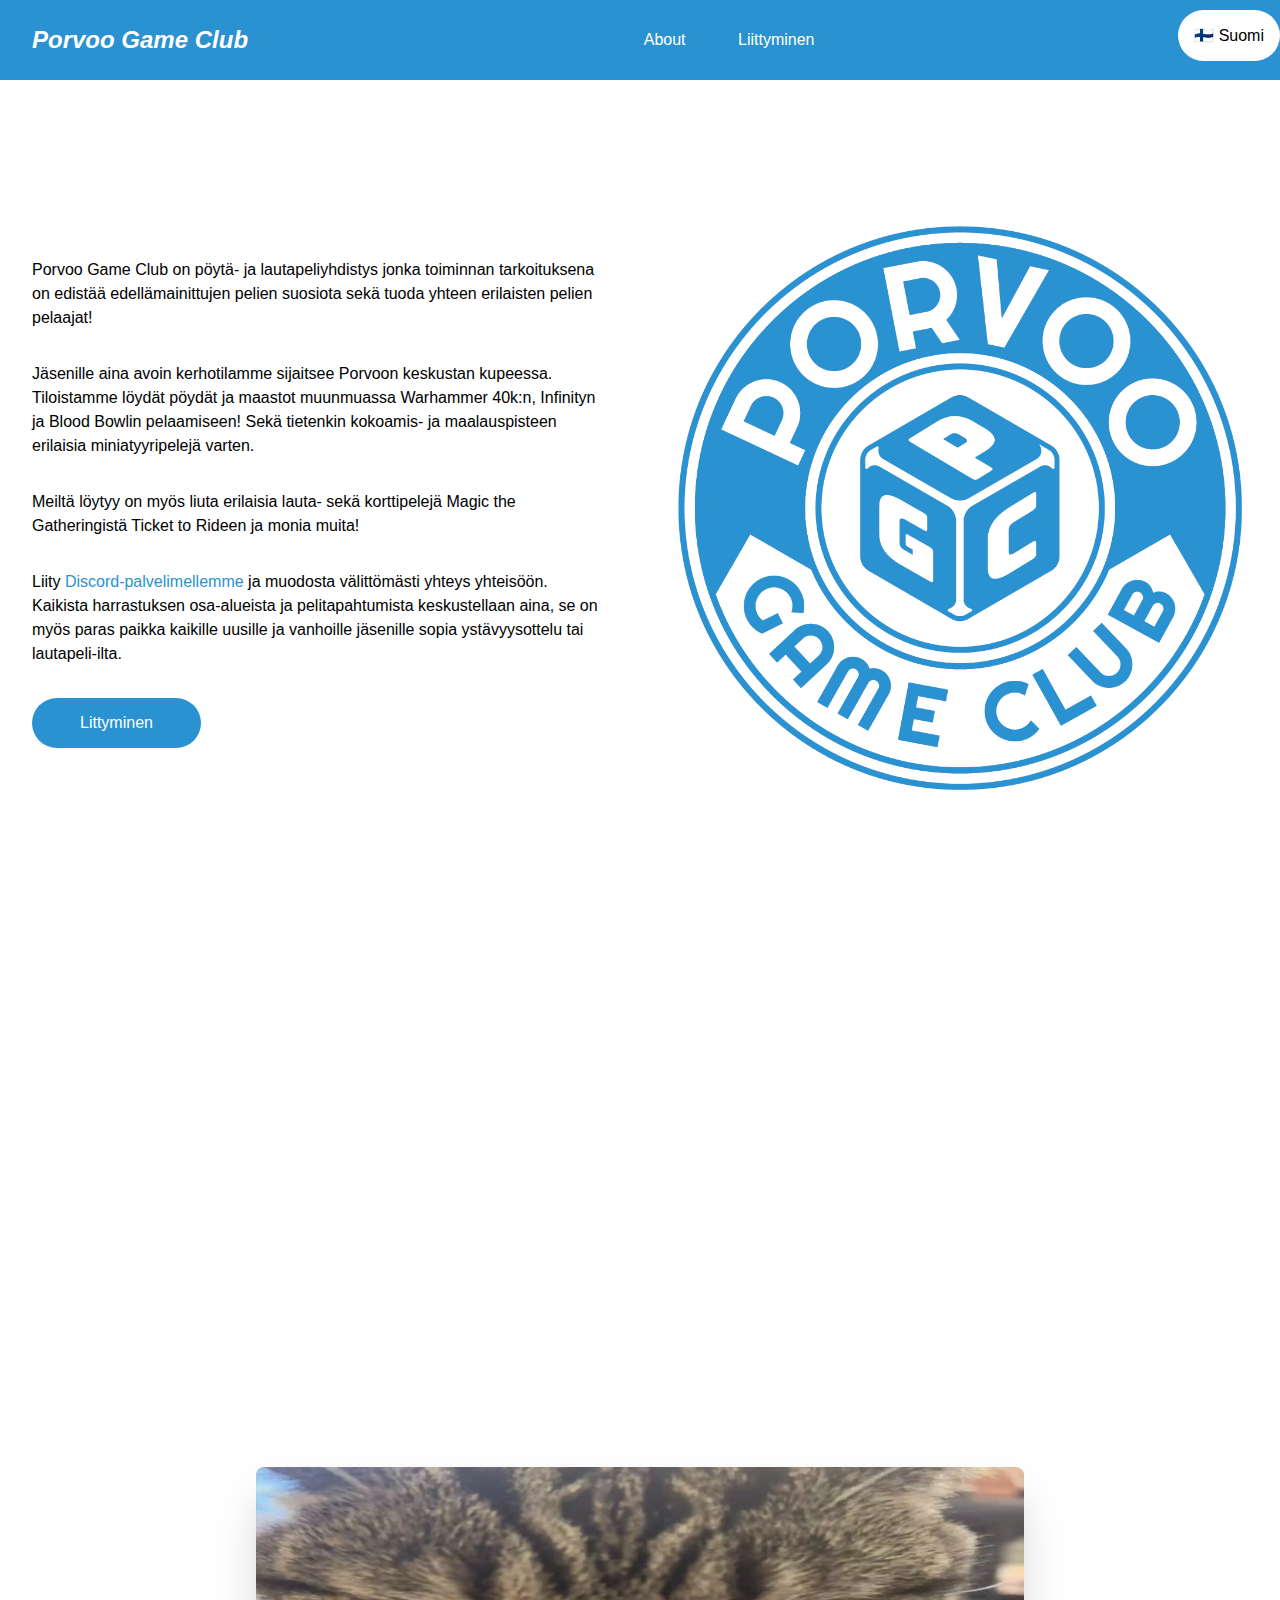
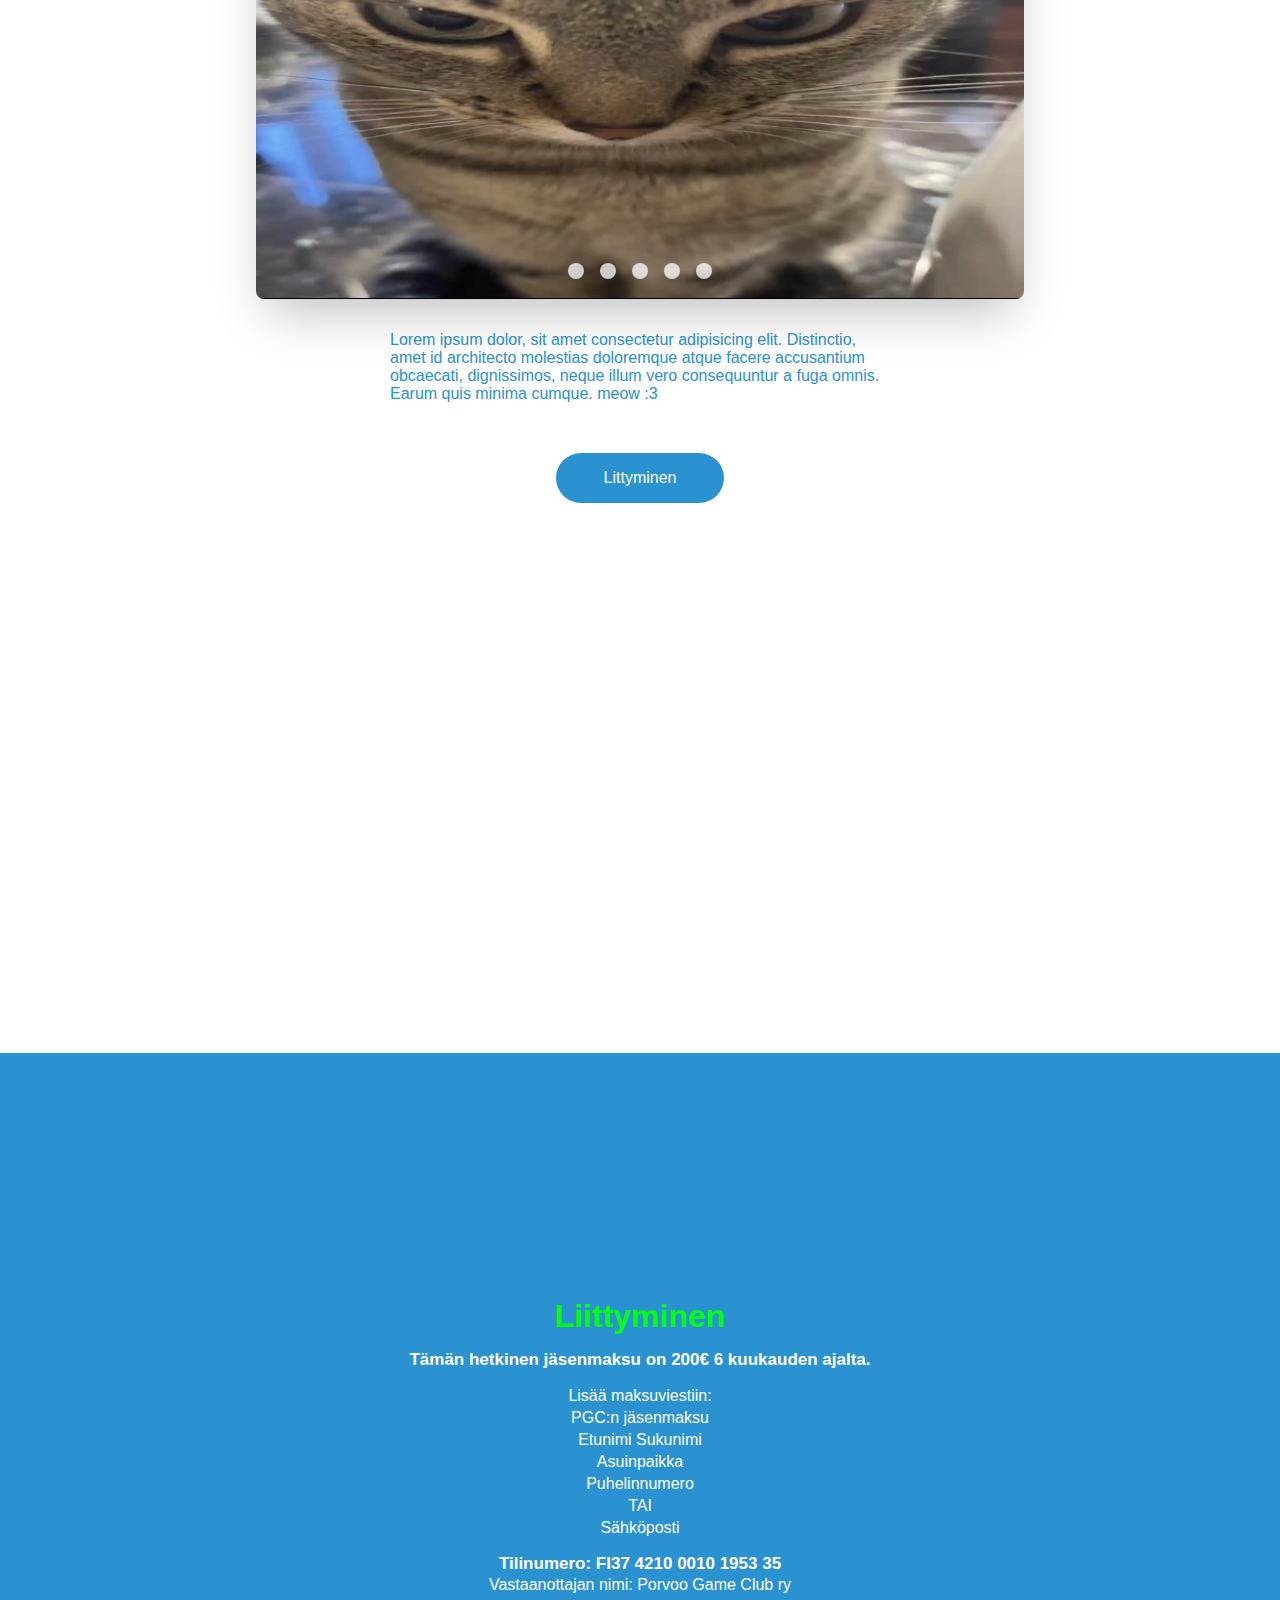
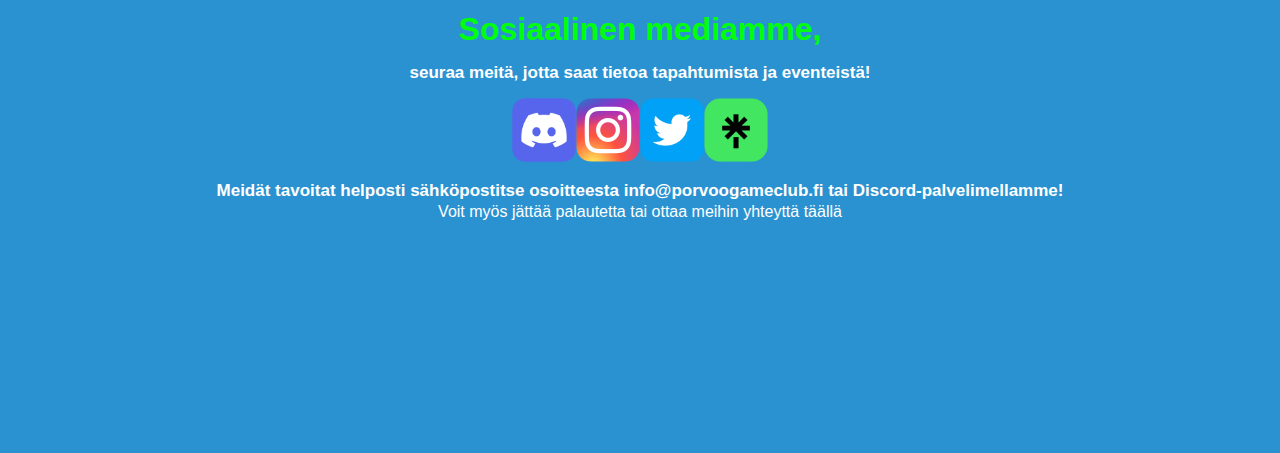
<file: index.html>
<!DOCTYPE html>
<html lang="en">
  <head>
    <meta charset="UTF-8" />
    <meta name="viewport" content="width=device-width, initial-scale=1.0" />
    <title>Porvoo Gaming Club</title>
    <link rel="stylesheet" href="style.css" />
    <link rel="shortcut icon" type="image/x-icon" href="favicon.ico">
  </head>
  <body>
    <nav>
      <div class="logo">Porvoo Game Club</div>
      <div class="nav-items">
        <a href="#carousel">About</a>
        <a href="#about">Liittyminen</a>
      </div>
      <div class="dropdown">
        <button class="dropbtn">🇫🇮 Suomi</button>
        <div class="dropdown-content">
            <a href="indexSE.html">🇸🇪 Svenska</a>
            <a href="indexGB.html">🇬🇧 English</a>
        </div>
      </div>
    </nav>
    <section class="hero">
      <div class="hero-container">
        <div class="column-left">
          <p>Porvoo Game Club on pöytä- ja lautapeliyhdistys jonka toiminnan tarkoituksena on edistää edellämainittujen pelien suosiota sekä tuoda yhteen erilaisten pelien pelaajat!</p>
          <p>Jäsenille aina avoin kerhotilamme sijaitsee Porvoon keskustan kupeessa. Tiloistamme löydät pöydät ja maastot muunmuassa Warhammer 40k:n, Infinityn ja Blood Bowlin pelaamiseen! Sekä tietenkin kokoamis- ja maalauspisteen erilaisia miniatyyripelejä varten.</p>
          <p>Meiltä löytyy on myös liuta erilaisia lauta- sekä korttipelejä Magic the Gatheringistä Ticket to Rideen ja monia muita!</p>
          <p>Liity <a href="https://discord.com/invite/cdsfbyt2eZ">Discord-palvelimellemme</a> ja muodosta välittömästi yhteys yhteisöön. Kaikista harrastuksen osa-alueista ja pelitapahtumista keskustellaan aina, se on myös paras paikka kaikille uusille ja vanhoille jäsenille sopia ystävyysottelu tai lautapeli-ilta.</p>
          <button type="button" onclick="window.location.href='#about';">Littyminen</button>
        </div>
        <div class="column-right">
          <img
            src="pgc_logo.png"
            class="hero-image"
          />
        </div>
      </div>
    </section>
    <section class="carousel" id="carousel">
        <div class="slider-wrapper">
          <div class="slider">
              <img id="slide-1" src="slide-1.png">
              <img id="slide-2" src="slide-2.jpg">
              <img id="slide-3" src="slide-3.jpg">
              <img id="slide-4" src="slide-4.jpg">
              <img id="slide-5" src="slide-5.jpg">
          </div>
          <div class="slider-nav">
              <a href="#slide-1"></a>
              <a href="#slide-2"></a>
              <a href="#slide-3"></a>
              <a href="#slide-4"></a>
              <a href="#slide-5"></a>
          </div>
        </div>
    </section>

    <section class="carousel-text">
      <p>Lorem ipsum dolor, sit amet consectetur adipisicing elit. Distinctio, amet id architecto molestias doloremque atque facere accusantium obcaecati, dignissimos, neque illum vero consequuntur a fuga omnis. Earum quis minima cumque. meow :3</p>
      <button type="button" onclick="window.location.href='#about';">Littyminen</button>
    </section>

    <section class="about" id="about">
      <h1>Liittyminen</h1>
      <h2>Tämän hetkinen jäsenmaksu on 200€ 6 kuukauden ajalta.</h2>
      <p>Lisää maksuviestiin:</p>
      <p>PGC:n jäsenmaksu</p>
      <p>Etunimi Sukunimi</p>
      <p>Asuinpaikka</p>
      <p>Puhelinnumero</p>
      <p>TAI</p>
      <p>Sähköposti</p>
      <h3>Tilinumero: FI37 4210 0010 1953 35</h3>
      <p>Vastaanottajan nimi: Porvoo Game Club ry</p>
      <h1>Sosiaalinen mediamme,</h1>
      <h2>seuraa meitä, jotta saat tietoa tapahtumista ja eventeistä!</h2>
      <div class="socials">
          <form name="dcImage" action="https://discord.com/invite/cdsfbyt2eZ" method="get">
            <input type="Image" name="dcImage" src="dcImage.png" height="64" width="64" >
          </form>
          <form name="igImage" action="https://www.instagram.com/porvoogameclub/">
            <input type="image" name="igImage" src="igImage.png" height="64" width="64">
          </form>
          <form name="twImage" action="https://twitter.com/porvoogameclub">
            <input type="image" name="twImage" src="twImage.png" height="64" width="64">
          </form>
          <form name="ltImage" action="https://linktr.ee/porvoogameclub">
            <input type="image" name="igImage" src="ltImage.png" height="64" width="64">
          </form>
      </div>
      <h3>Meidät tavoitat helposti sähköpostitse osoitteesta <a href="mailto:info@porvoogameclub.fi">info@porvoogameclub.fi</a> tai Discord-palvelimellamme! </h3>
      <p>Voit myös jättää palautetta tai ottaa meihin yhteyttä <a href="https://form.hailer.com/5fb26100d10291fe3ea83bd8d0129f15">täällä</a></p>
  </section>
  </body>
</html>
</file>
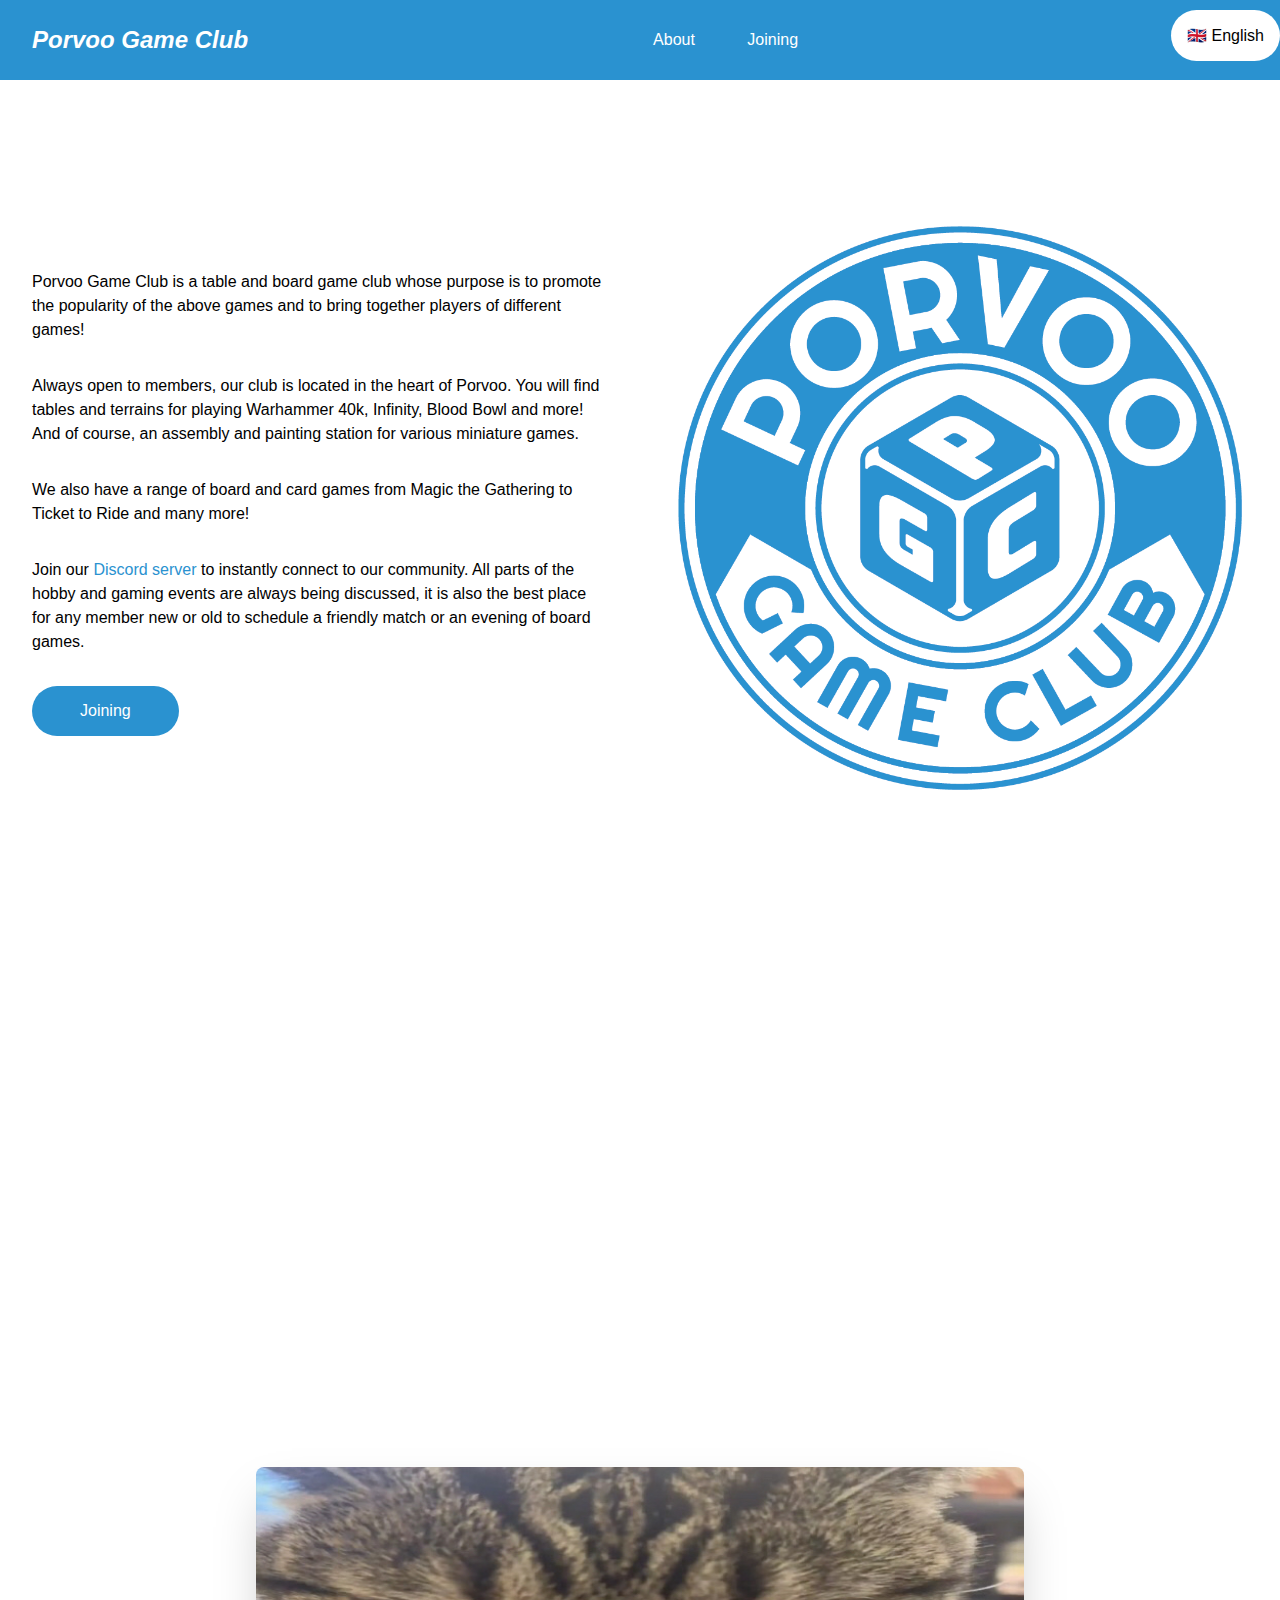
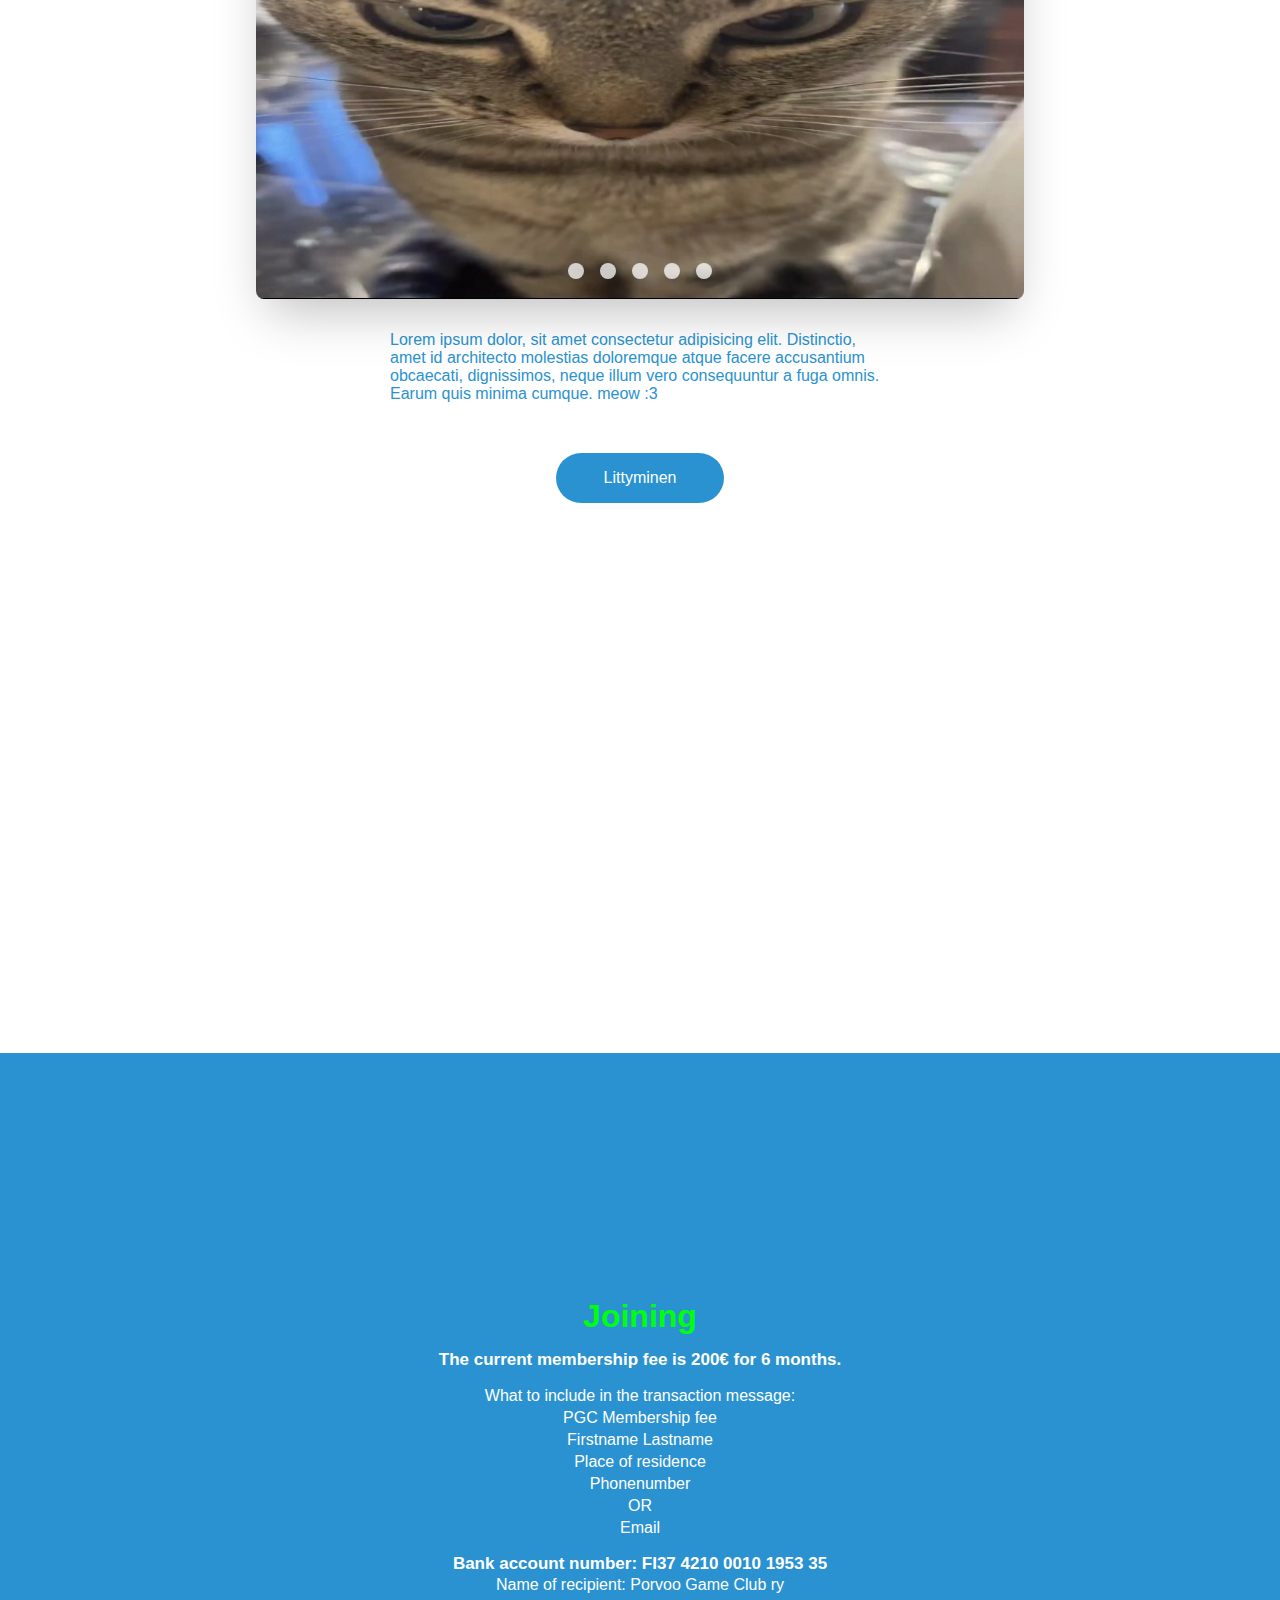
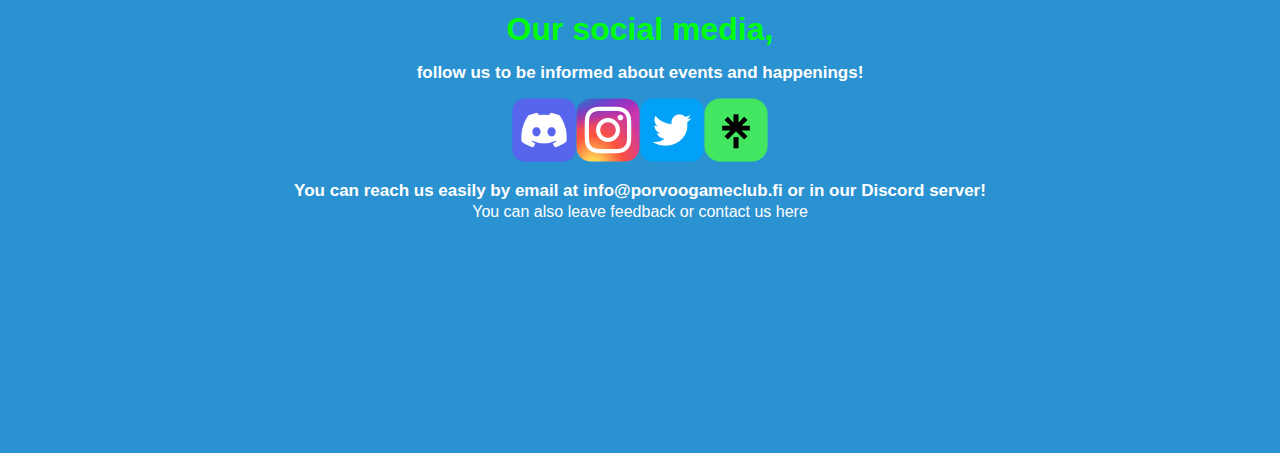
<file: indexGB.html>
<!DOCTYPE html>
<html lang="en">
  <head>
    <meta charset="UTF-8" />
    <meta name="viewport" content="width=device-width, initial-scale=1.0" />
    <title>Porvoo Gaming Club</title>
    <link rel="stylesheet" href="style.css" />
    <link rel="shortcut icon" type="image/x-icon" href="favicon.ico">
  </head>
  <body>
    <nav>
      <div class="logo">Porvoo Game Club</div>
      <div class="nav-items">
        <a href="#carousel">About</a>
        <a href="#about">Joining</a>
      </div>
      <div class="dropdown">
        <button class="dropbtn">🇬🇧 English</button>
        <div class="dropdown-content">
            <a href="indexSE.html">🇸🇪 Svenska</a>
            <a href="index.html">🇫🇮 Suomi</a>
        </div>
      </div>
    </nav>
    <section class="hero">
      <div class="hero-container">
        <div class="column-left">
          <p>Porvoo Game Club is a table and board game club whose purpose is to promote the popularity of the above games and to bring together players of different games!</p>
          <p>Always open to members, our club is located in the heart of Porvoo. You will find tables and terrains for playing Warhammer 40k, Infinity, Blood Bowl and more! And of course, an assembly and painting station for various miniature games.</p>
          <p>We also have a range of board and card games from Magic the Gathering to Ticket to Ride and many more!</p>
          <p>Join our <a href="https://discord.com/invite/cdsfbyt2eZ">Discord server</a> to instantly connect to our community. All parts of the hobby and gaming events are always being discussed, it is also the best place for any member new or old to schedule a friendly match or an evening of board games.</p>
          <button type="button" onclick="window.location.href='#about';">Joining</button>
        </div>
        <div class="column-right">
          <img
            src="pgc_logo.png"
            class="hero-image"
          />
        </div>
      </div>
    </section>

    <section class="carousel" id="carousel">
      <div class="slider-wrapper">
        <div class="slider">
            <img id="slide-1" src="slide-1.png">
            <img id="slide-2" src="slide-2.jpg">
            <img id="slide-3" src="slide-3.jpg">
            <img id="slide-4" src="slide-4.jpg">
            <img id="slide-5" src="slide-5.jpg">
        </div>
        <div class="slider-nav">
            <a href="#slide-1"></a>
            <a href="#slide-2"></a>
            <a href="#slide-3"></a>
            <a href="#slide-4"></a>
            <a href="#slide-5"></a>
        </div>
      </div>
  </section>

  <section class="carousel-text">
    <p>Lorem ipsum dolor, sit amet consectetur adipisicing elit. Distinctio, amet id architecto molestias doloremque atque facere accusantium obcaecati, dignissimos, neque illum vero consequuntur a fuga omnis. Earum quis minima cumque. meow :3</p>
    <button type="button" onclick="window.location.href='#about';">Littyminen</button>
  </section>


    <section class="about" id="about">
      <h1>Joining</h1>
      <h2>The current membership fee is 200€ for 6 months.</h2>
      <p>What to include in the transaction message:</p>
      <p>PGC Membership fee</p>
      <p>Firstname Lastname</p>
      <p>Place of residence</p>
      <p>Phonenumber</p>
      <p>OR</p>
      <p>Email</p>
      <h3>Bank account number: FI37 4210 0010 1953 35</h3>
      <p>Name of recipient: Porvoo Game Club ry</p>
      <h1>Our social media,</h1>
      <h2>follow us to be informed about events and happenings!</h2>
      <div class="socials">
        <form name="dcImage" action="https://discord.com/invite/cdsfbyt2eZ" method="get">
          <input type="Image" name="dcImage" src="dcImage.png" height="64" width="64" >
        </form>
        <form name="igImage" action="https://www.instagram.com/porvoogameclub/">
          <input type="image" name="igImage" src="igImage.png" height="64" width="64">
        </form>
        <form name="twImage" action="https://twitter.com/porvoogameclub">
          <input type="image" name="twImage" src="twImage.png" height="64" width="64">
        </form>
        <form name="ltImage" action="https://linktr.ee/porvoogameclub">
          <input type="image" name="igImage" src="ltImage.png" height="64" width="64">
        </form>
    </div>
      <h3>You can reach us easily by email at <a href="mailto:info@porvoogameclub.fi">info@porvoogameclub.fi</a> or in our Discord server! </h3>
      <p>You can also leave feedback or contact us <a href="https://form.hailer.com/5fb26100d10291fe3ea83bd8d0129f15">here</a></p>
  </section>
  </body>
</html>
</file>
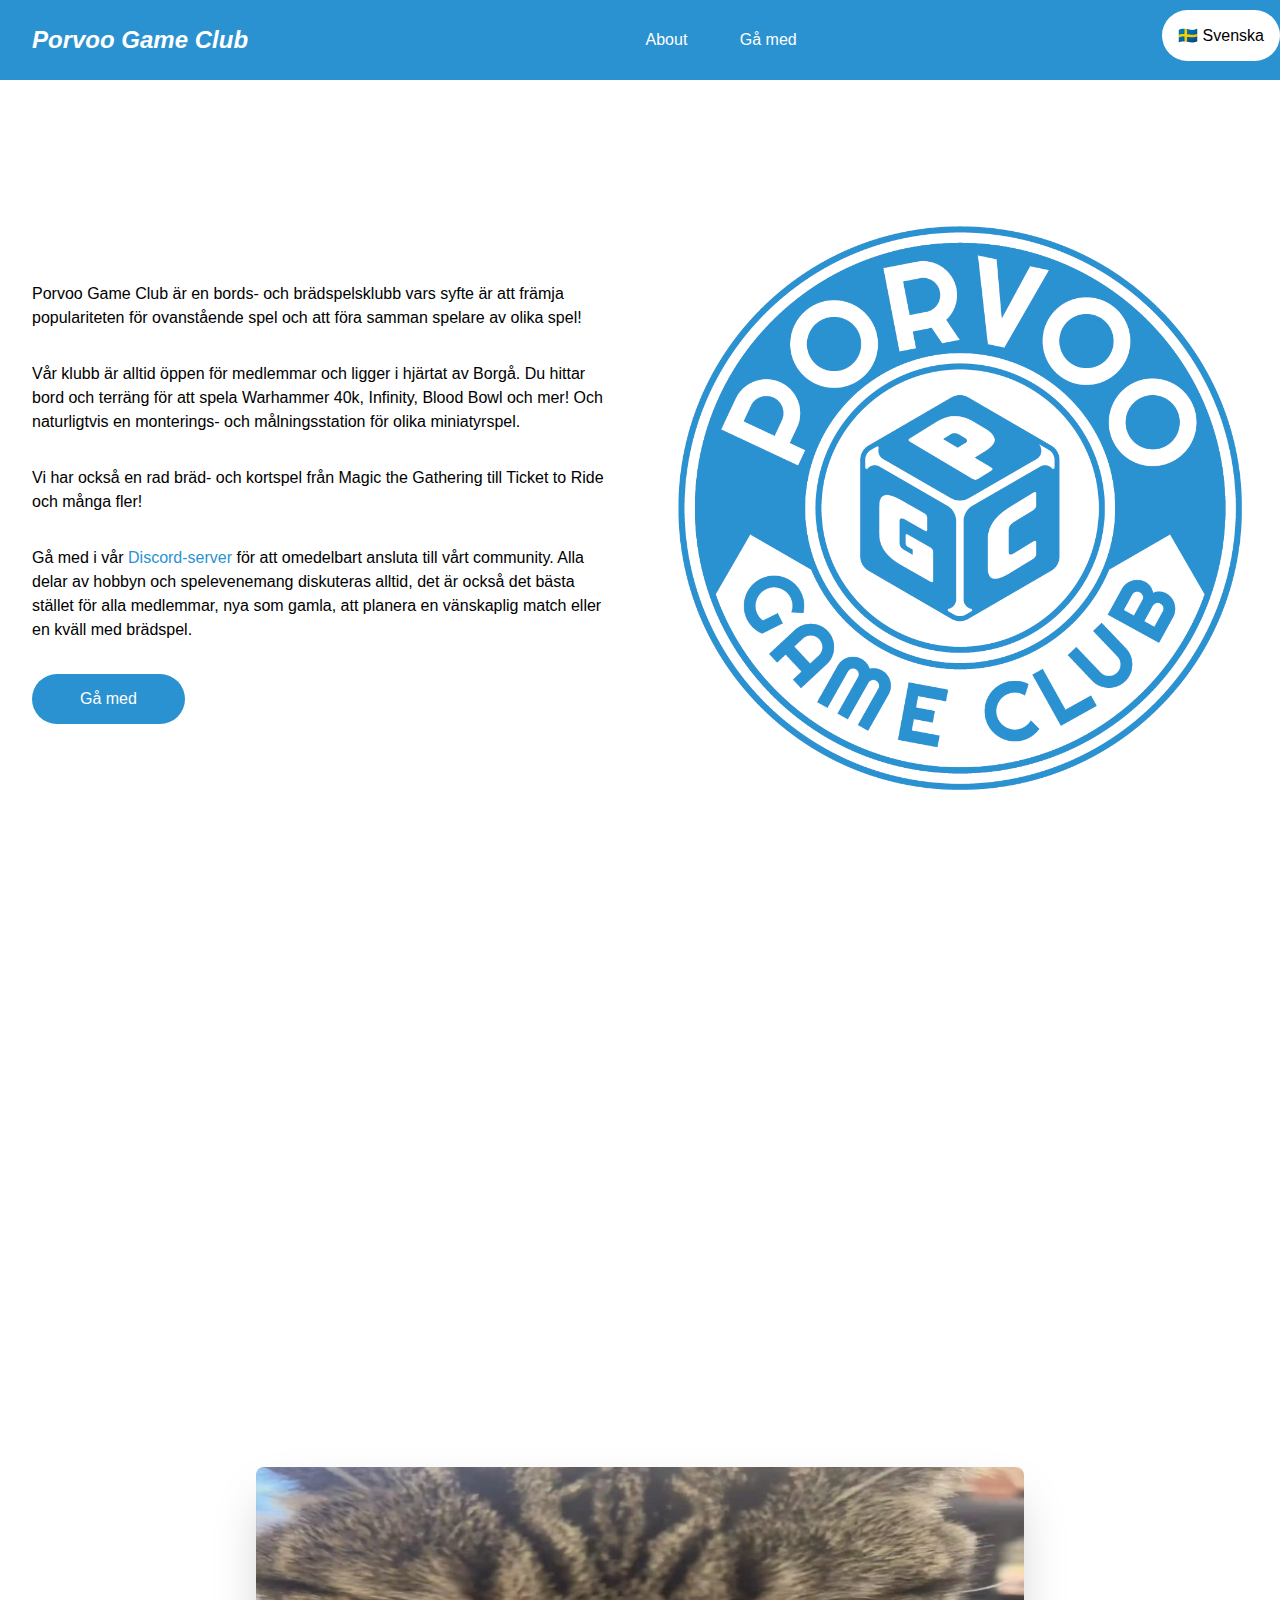
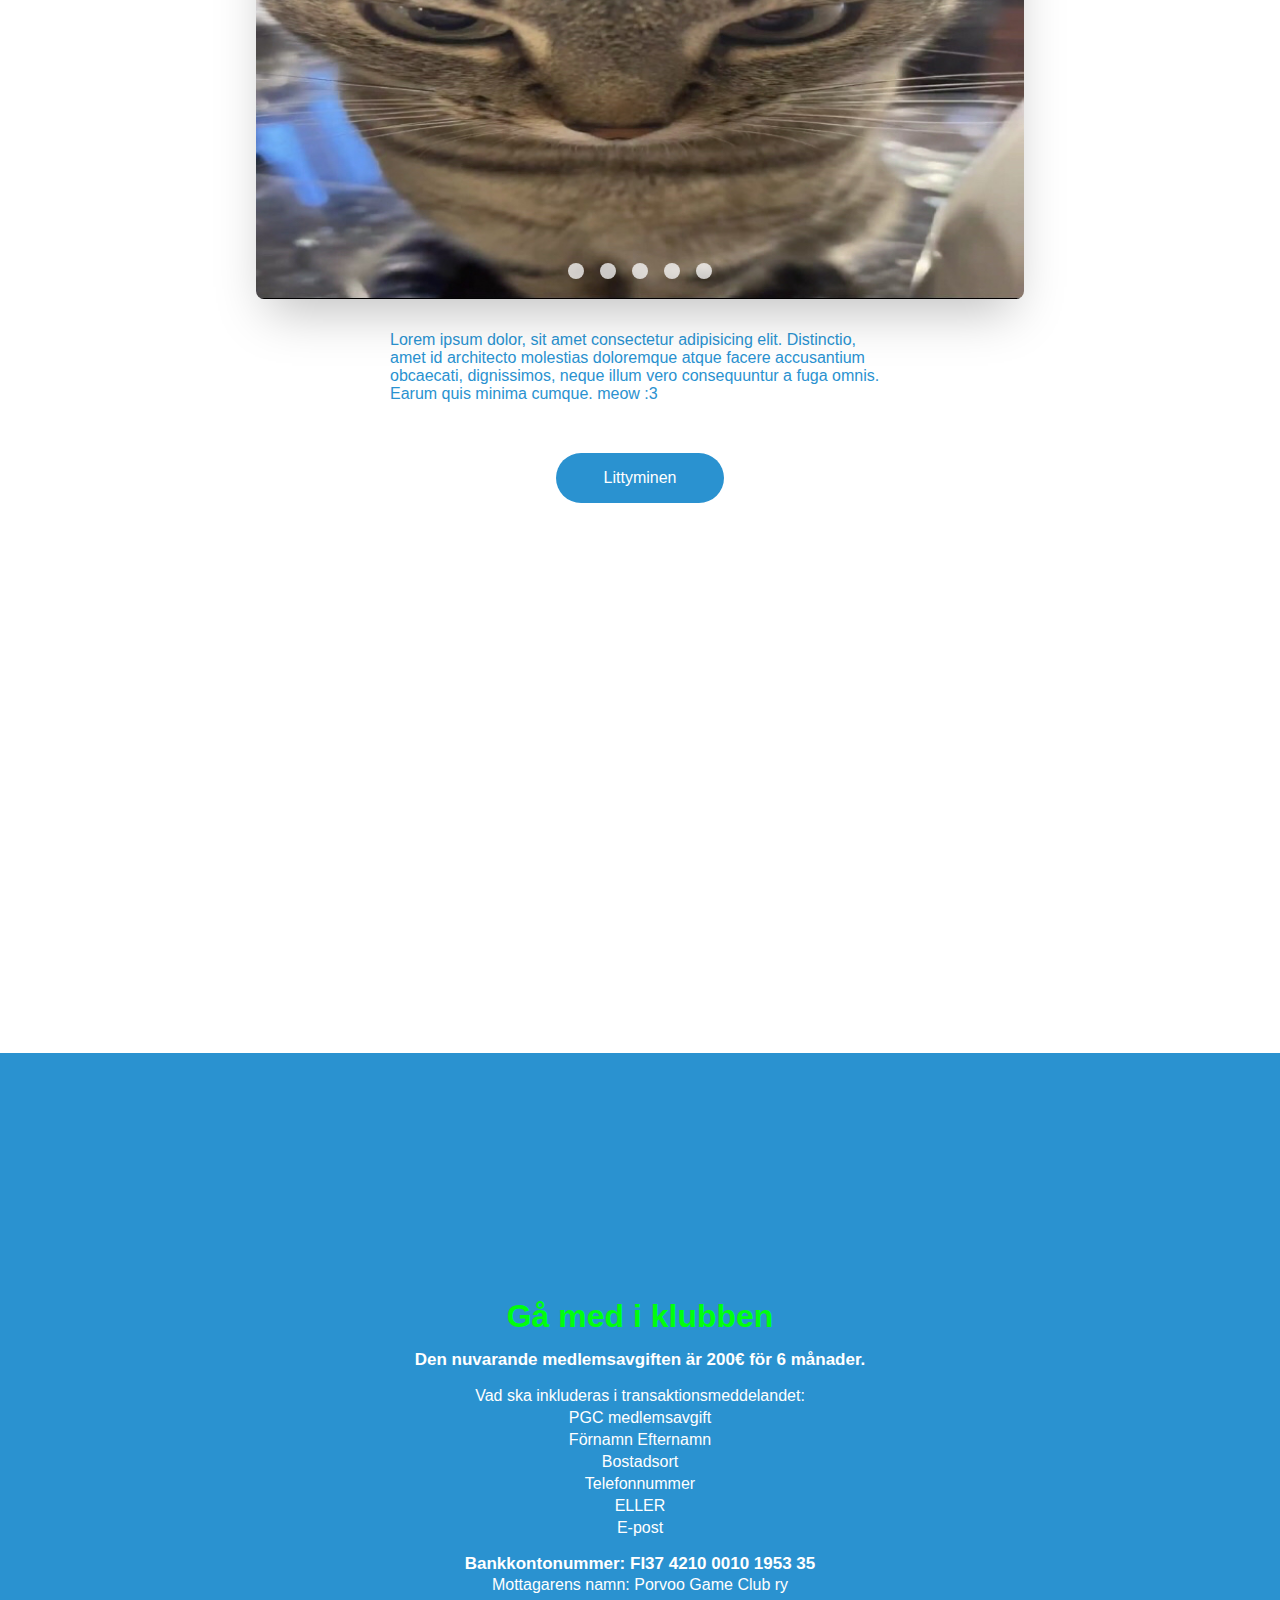
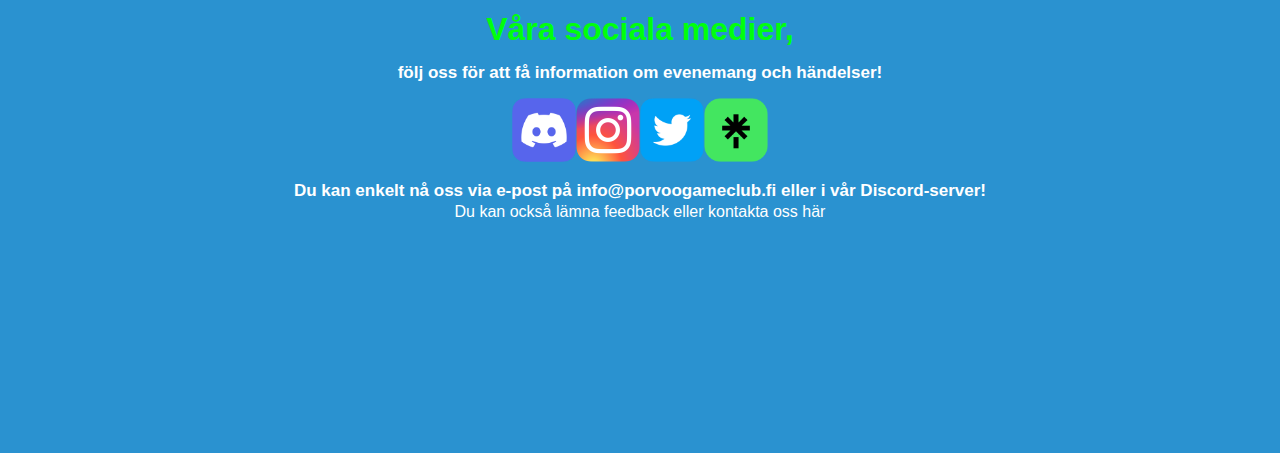
<file: indexSE.html>
<!DOCTYPE html>
<html lang="en">
  <head>
    <meta charset="UTF-8" />
    <meta name="viewport" content="width=device-width, initial-scale=1.0" />
    <title>Porvoo Gaming Club</title>
    <link rel="stylesheet" href="style.css" />
    <link rel="shortcut icon" type="image/x-icon" href="favicon.ico">
  </head>
  <body>
    <nav>
      <div class="logo">Porvoo Game Club</div>
      <div class="nav-items">
        <a href="#carousel">About</a>
        <a href="#about">Gå med</a>
      </div>
      <div class="dropdown">
        <button class="dropbtn">🇸🇪 Svenska</button>
        <div class="dropdown-content">
            <a href="index.html">🇫🇮 Suomi</a>
            <a href="indexGB.html">🇬🇧 English</a>
        </div>
      </div>
    </nav>
    <section class="hero">
      <div class="hero-container">
        <div class="column-left">
          <p>Porvoo Game Club är en bords- och brädspelsklubb vars syfte är att främja populariteten för ovanstående spel och att föra samman spelare av olika spel!</p>
          <p>Vår klubb är alltid öppen för medlemmar och ligger i hjärtat av Borgå. Du hittar bord och terräng för att spela Warhammer 40k, Infinity, Blood Bowl och mer! Och naturligtvis en monterings- och målningsstation för olika miniatyrspel.</p>
          <p>Vi har också en rad bräd- och kortspel från Magic the Gathering till Ticket to Ride och många fler!</p>
          <p>Gå med i vår <a href="https://discord.com/invite/cdsfbyt2eZ">Discord-server</a> för att omedelbart ansluta till vårt community. Alla delar av hobbyn och spelevenemang diskuteras alltid, det är också det bästa stället för alla medlemmar, nya som gamla, att planera en vänskaplig match eller en kväll med brädspel.</p>
          <button type="button" onclick="window.location.href='#about';">Gå med</button>
        </div>
        <div class="column-right">
          <img
            src="pgc_logo.png"
            class="hero-image"
          />
        </div>
      </div>
    </section>

    <section class="carousel" id="carousel">
      <div class="slider-wrapper">
        <div class="slider">
            <img id="slide-1" src="slide-1.png">
            <img id="slide-2" src="slide-2.jpg">
            <img id="slide-3" src="slide-3.jpg">
            <img id="slide-4" src="slide-4.jpg">
            <img id="slide-5" src="slide-5.jpg">
        </div>
        <div class="slider-nav">
            <a href="#slide-1"></a>
            <a href="#slide-2"></a>
            <a href="#slide-3"></a>
            <a href="#slide-4"></a>
            <a href="#slide-5"></a>
        </div>
      </div>
  </section>

  <section class="carousel-text">
    <p>Lorem ipsum dolor, sit amet consectetur adipisicing elit. Distinctio, amet id architecto molestias doloremque atque facere accusantium obcaecati, dignissimos, neque illum vero consequuntur a fuga omnis. Earum quis minima cumque. meow :3</p>
    <button type="button" onclick="window.location.href='#about';">Littyminen</button>
  </section>


    <section class="about" id="about">
      <h1>Gå med i klubben</h1>
      <h2>Den nuvarande medlemsavgiften är 200€ för 6 månader.</h2>
      <p>Vad ska inkluderas i transaktionsmeddelandet:</p>
      <p>PGC medlemsavgift</p>
      <p>Förnamn Efternamn</p>
      <p>Bostadsort</p>
      <p>Telefonnummer</p>
      <p>ELLER</p>
      <p>E-post</p>
      <h3>Bankkontonummer: FI37 4210 0010 1953 35</h3>
      <p>Mottagarens namn: Porvoo Game Club ry</p>
      <h1>Våra sociala medier,</h1>
      <h2>följ oss för att få information om evenemang och händelser!</h2>
      <div class="socials">
        <form name="dcImage" action="https://discord.com/invite/cdsfbyt2eZ" method="get">
          <input type="Image" name="dcImage" src="dcImage.png" height="64" width="64" >
        </form>
        <form name="igImage" action="https://www.instagram.com/porvoogameclub/">
          <input type="image" name="igImage" src="igImage.png" height="64" width="64">
        </form>
        <form name="twImage" action="https://twitter.com/porvoogameclub">
          <input type="image" name="twImage" src="twImage.png" height="64" width="64">
        </form>
        <form name="ltImage" action="https://linktr.ee/porvoogameclub">
          <input type="image" name="igImage" src="ltImage.png" height="64" width="64">
        </form>
    </div>
      <h3>Du kan enkelt nå oss via e-post på <a href="mailto:info@porvoogameclub.fi">info@porvoogameclub.fi</a> eller i vår Discord-server!</h3>
      <p>Du kan också lämna feedback eller kontakta oss <a href="https://form.hailer.com/5fb26100d10291fe3ea83bd8d0129f15">här</a></p>
  </section>
  </body>
</html>
</file>
<file: style.css>
* {
  box-sizing: border-box;
  margin: 0;
  padding: 0;
  font-family: 'Trebuchet MS', 'Lucida Sans Unicode', 'Lucida Grande',
    'Lucida Sans', Arial, sans-serif;
}

nav {
  height: 80px;
  background: #2a92d0;
  display: flex;
  justify-content: space-between;
  align-items: center;
  padding: 0rem calc((100vw - 1300px) / 2);
}

.logo {
  color: #fff;
  font-size: 1.5rem;
  font-weight: bold;
  font-style: italic;
  padding: 0 2rem;
}

nav a {
  text-decoration: none;
  color: #fff;
  padding: 0 1.5rem;

  transition: transorm 0.3s, background-color 0.3s, color 0.3s;
}

nav a:hover {
  color: #000;
}

.hero {
  background: #fff;
}

.hero-container {
  display: grid;
  grid-template-columns: 1fr 1fr;
  height: 95vh;
  padding: 3rem calc((100vw - 1300px) / 2);
}

.column-left {
  display: flex;
  flex-direction: column;
  justify-content: center;
  align-items: flex-start;
  color: #000;
  padding: 0rem 2rem;
}

.column-left h1 {
  margin-bottom: 1rem;
  font-size: 3rem;
}

.column-left p {
  margin-bottom: 2rem;
  font-size: 1rem;
  line-height: 1.5;
}

.column-left a {
  text-decoration: none;
  color: #2a92d0;

  transition: transorm 0.3s, background-color 0.3s, color 0.3s;
}

.column-left a:hover {
  color: #00ff0d;
}

button {
  padding: 1rem 3rem;
  font-size: 1rem;
  border: none;
  color: #fff;
  background: #2a92d0;
  cursor: pointer;
  border-radius: 50px;
  margin-bottom: 10px;

transition: transorm 0.3s, background-color 0.3s, color 0.3s;
}

button:hover {
  background: #00ff0d;
  color: #fff;
}

.column-right {
  display: flex;
  justify-content: center;
  align-items: center;
  padding: 0rem 2rem;
}

.hero-image {
  max-width: 100%;
  max-height: 100%;
}

@media screen and (max-width: 768px) {
  .hero-container {
    grid-template-columns: 1fr;
  }
}

.carousel {
	padding: 2rem;
  margin-top: 500px;
}

.slider-wrapper {
	position: relative;
	max-width: 48rem;
	margin: 0 auto;
}

.slider {
	display: flex;
	aspect-ratio: 16 / 9;
	overflow-x: auto;
	scroll-snap-type: x mandatory;
	scroll-behavior: smooth;
	box-shadow: 0 1.5rem 3rem -0.75rem hsla(0, 0%, 0%, 0.25);
	border-radius: 0.5rem;
	-ms-overflow-style: none;
	scrollbar-width: none;
}

.slider::-webkit-scrollbar {
	display: none;
}

.slider img {
	flex: 1 0 100%;
	scroll-snap-align: start;
	object-fit: cover;
}

.slider-nav {
	display: flex;
	column-gap: 1rem;
	position: absolute;
	bottom: 1.25rem;
	left: 50%;
	transform: translateX(-50%);
	z-index: 1;
}

.slider-nav a {
	width: 1rem;
	height: 1rem;
	border-radius: 50%;
	background-color: #fff;
	opacity: 0.75;
	transition: opacity ease 250ms;
  transition: background-color ease 250ms;
}

.slider-nav a:hover {
	opacity: 1;
  background-color: #2a92d0;
}

.carousel-text {
  display: flex;
  flex-direction: column;
  justify-content: center;
  align-items: flex-start;
  color: #2a92d0;
  padding: 0rem 2rem;
  align-items: center;
}

.carousel-text p {
  max-width: 500px;
}

.carousel-text button {
  margin: 50px;
  transition: transorm 0.3s, background-color 0.3s, color 0.3s;
}


.about {
  margin-top: 500px;
  height: 1000px;
  display: flex;
  flex-direction: column;
  justify-content: center;
  align-items: flex-start;
  color: #fff;
  background-color: #2a92d0;
  padding: 0rem 2rem;
  align-items: center;
}

.about h1 {
  color: #00ff0d;
  margin-top: 15px;
}

.about h2 {
  margin-bottom: 15px;
  margin-top: 15px;
  font-size:17px;
}

.about h3 {
  margin-top: 15px;
  font-size:17px;
}

.about p {
  margin-top: 2px;
  margin-bottom: 2px;
}

.about a {
  text-decoration: none;
  color: #fff;
  margin-bottom: 5px;
  margin-top: 5px;

  transition: transorm 0.3s, background-color 0.3s, color 0.3s;
}

.about a:hover {
  color: #00ff0d;
}

.socials {
  display: flex;
  flex-direction: row;
  justify-content: space-evenly;
  }

.dropbtn {
  background-color: #fff;
  color: #000;
  padding: 16px;
  font-size: 16px;
  border: none;

  transition: transorm 0.3s, background-color 0.3s, color 0.3s;
}

.dropdown {
  position: relative;
  display: inline-block;
}

.dropdown-content {
  display: none;
  position: absolute;
  background-color: #f1f1f1;
  min-width: 160px;
  box-shadow: 0px 8px 16px 0px rgba(0,0,0,0.2);
  z-index: 1;
}

.dropdown-content a {
  color: black;
  padding: 12px 16px;
  text-decoration: none;
  display: block;

  transition: transorm 0.3s, background-color 0.3s, color 0.3s;
}

.dropdown-content a:hover {background-color: #ddd;}

.dropdown:hover .dropdown-content {display: block;}

.dropdown:hover .dropbtn {background-color: #f1f1f1; color: #000;}

html {
  scroll-behavior: smooth;
}
</file>
